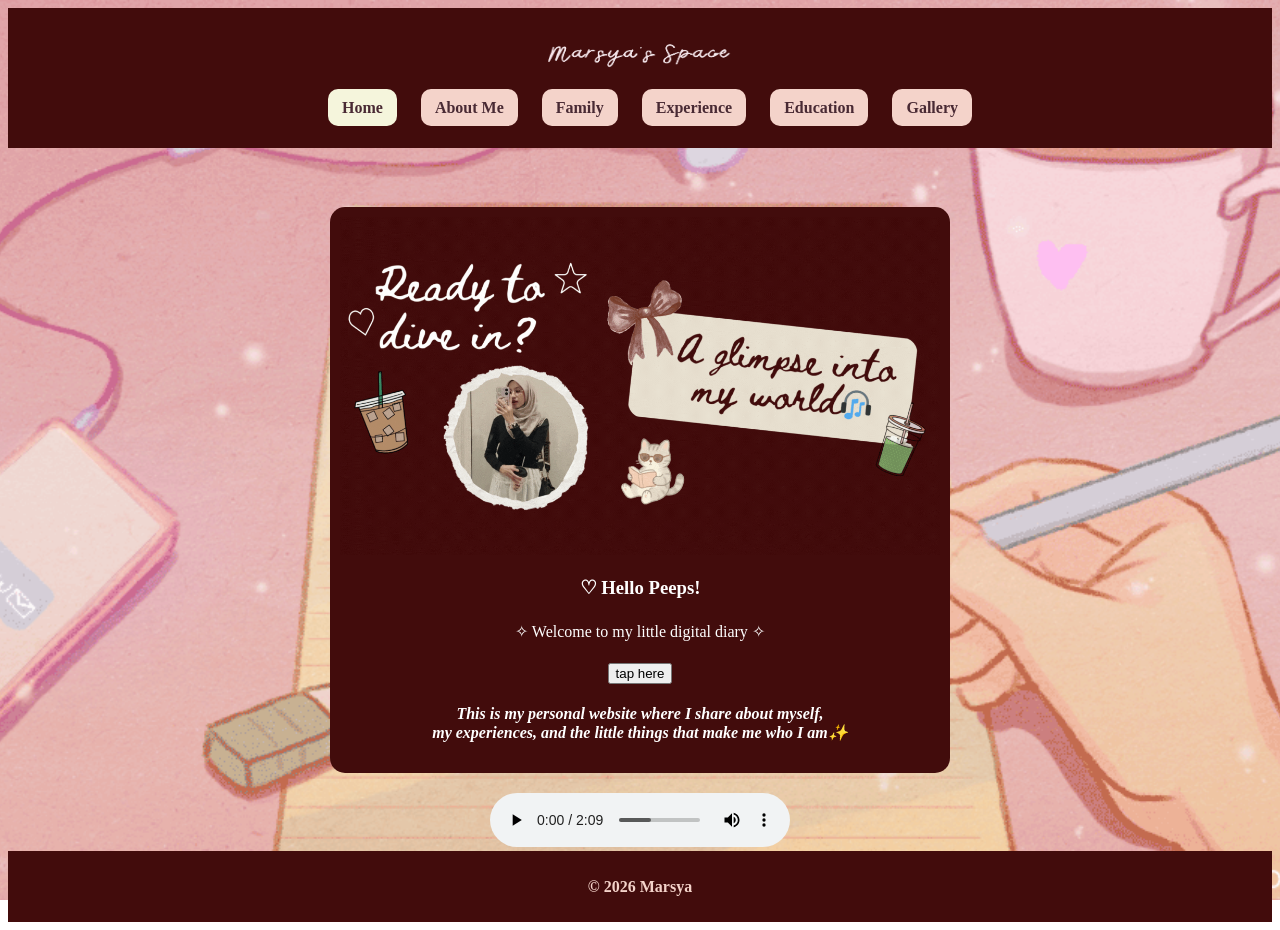
<file: index.html>
<!DOCTYPE html>
<html>
<head>
    <meta charset="utf-8">
    <meta name="viewport" content="width=device-width, initial-scale=1">
    <title>Marsya's Homepage</title>
    <link rel="stylesheet" href="css/style1.css">

    <style>
        body
        {
            background-image: url("animation/ani2.gif");
            color: white;
        }
        section 
        {
            display: flex;
            flex-wrap: wrap;
            padding: 10px;
            justify-content: center;
        }
        article 
        {
            background-color: #420c0c;
            padding: 10px;
            margin: 10px;
            border-radius: 15px;
            text-align: center;
        }
        .header-animation 
        {
            width: 100%;
            max-width: 600px;
        }
        p 
        {
            line-height: 1.8;
        }
    </style>
</head>

<body>

<header>
<nav>
    <h1><img src="images/header2.png" width="200" height="35"></h1>
    <a style="background-color: beige;" href="index.html"><strong>Home</strong></a>
    <a href="about.html"><strong>About Me</strong></a>
    <a href="family.html"><strong>Family</strong></a>
    <a href="experience.html"><strong>Experience</strong></a>
    <a href="education.html"><strong>Education</strong></a>
    <a href="gallery.html"><strong>Gallery</strong></a>
</nav>
</header>

<section>

    <center><iframe src="https://free.timeanddate.com/clock/ia85me9h/n122/fn15/fc420c0c/tct/pct/ftb/tt0/tw1/tm1/th1/tb4" class="clock" frameborder="0" width="117" height="35" allowtransparency="true"></iframe><center>

    <article>
        <img src="animation/header.gif" alt="Header Animation" class="header-animation">

        <h1><strong>♡ Hello Peeps!</strong></h1>

        <p id="first">✧ Welcome to my little digital diary ✧</p>
        <button type="button" onclick='document.getElementById("first").innerHTML="Feel free to explore my pages and get to know me better"'>tap here</button>
            
        <h4 style="text-align: justify; text-align: center;"><i>This is my personal website where I share about myself,<br>
            my experiences, and the little things that make me who I am✨</i></h4>
        
    </article>

</section>

<audio controls autoplay loop>
        <source src="audio/lofi1.mp3" type="audio/mp3">
    </audio>

<footer>
    <h4>© <span id="year"></span> Marsya</h4>
</footer>

<script>
    document.getElementById("year").textContent = new Date().getFullYear();
    alert("Assalamualaikum. \nWelcome to my space!")
</script>

</body>
</html>
</file>
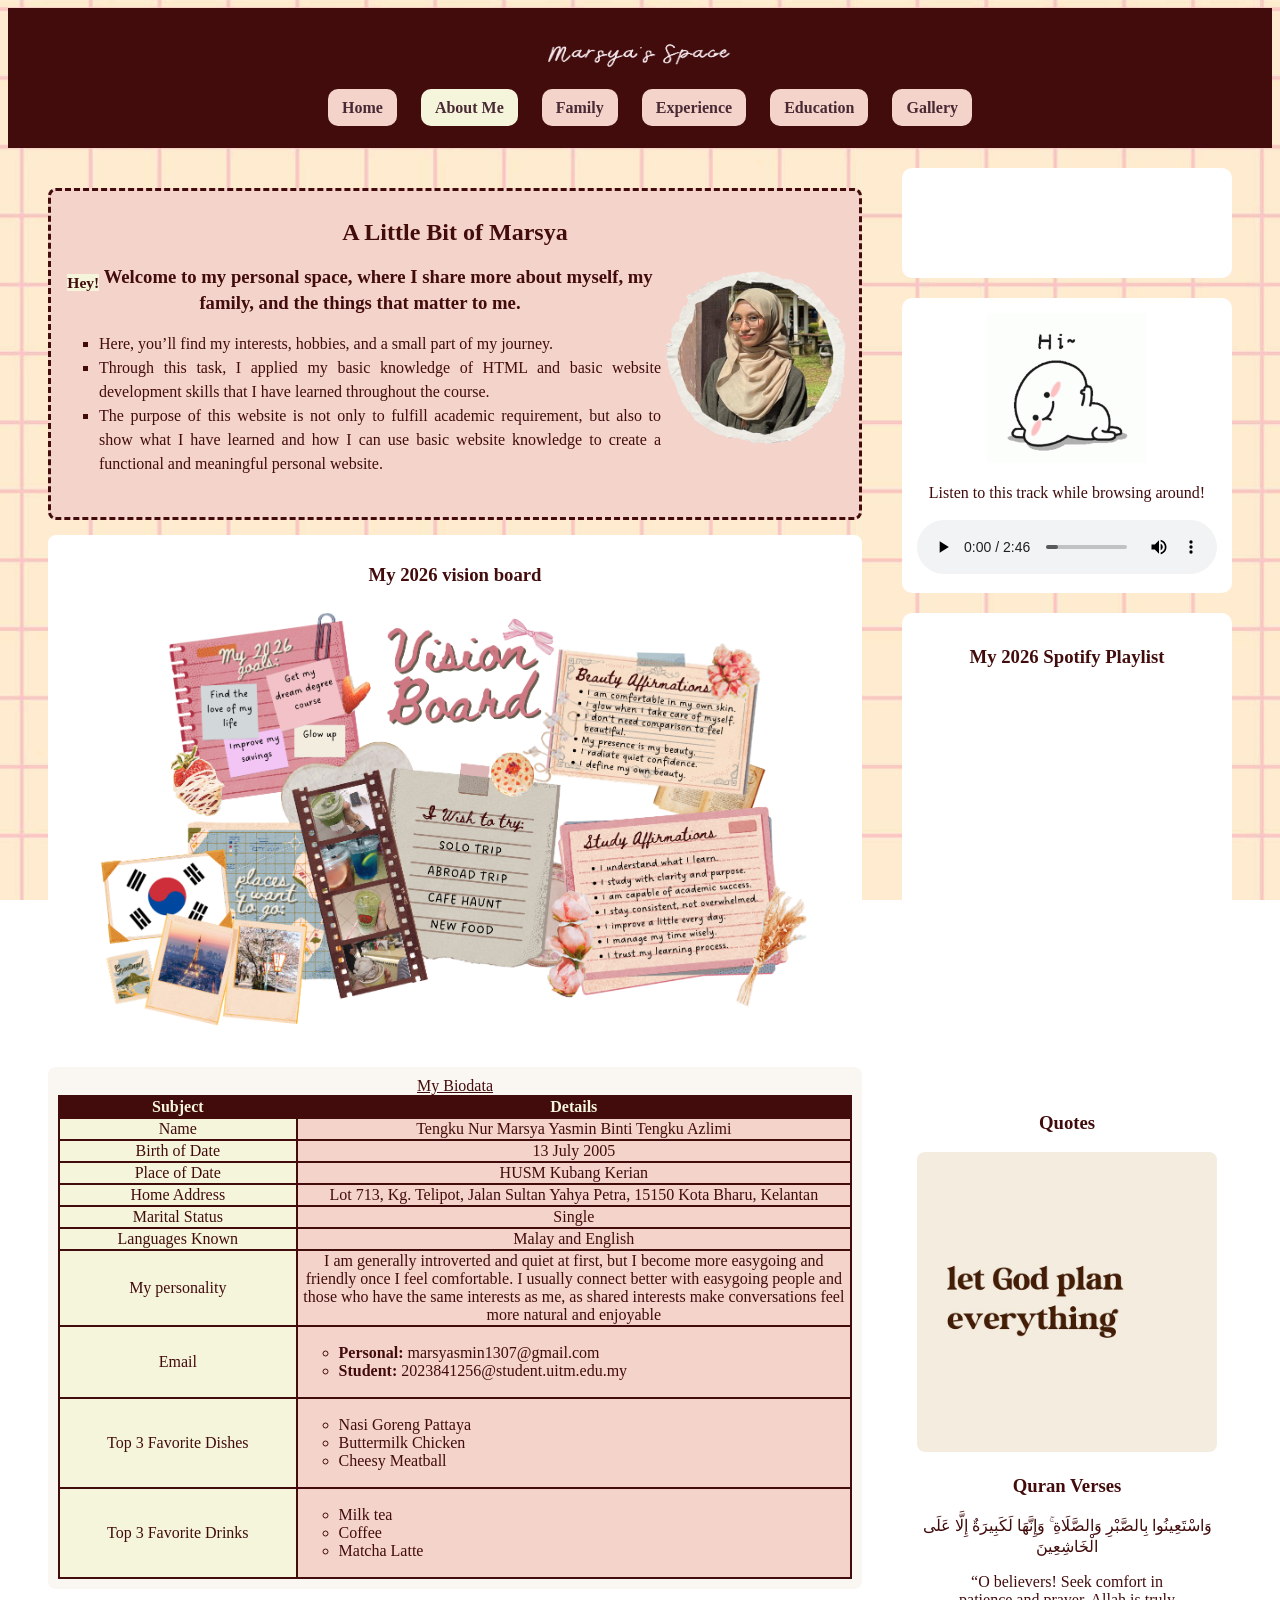
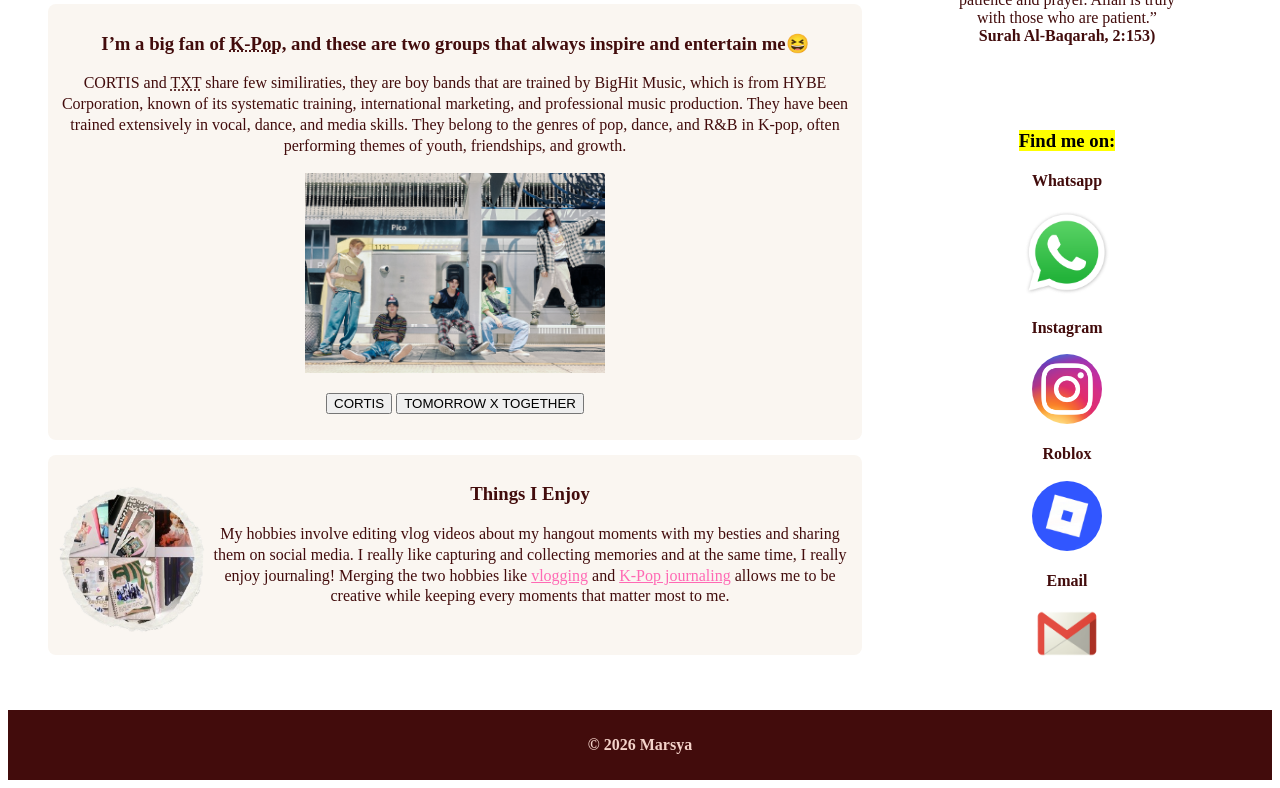
<file: about.html>
<!DOCTYPE html>
<html>
<head>
    <meta charset="utf-8">
    <meta name="viewport" content="width=device-width, initial-scale=1">
    <title>About Marsya</title>
    <link rel="stylesheet" href="css/style1.css">

    <style>
        body
        {
            background-image: url("images/grid2.jpg");
            background-repeat: no-repeat;
            background-position: center;
            background-size: cover;
            background-attachment: fixed;
            color: #420c0c;
            text-align: center;
        }
        .container 
        {
            display: flex;
            padding: 20px;
            gap: 20px;
        }
        article 
        {
            flex: 3;
            background-color: none;
            padding: 20px;
            border-radius: 10px;
        }
        article header 
        {
            background-color: #f4d3ca;
            padding: 8px;
            border-radius: 8px;
            margin-bottom: 15px;
        }
        section 
        {
            background-color: #faf6f1;
            padding: 10px;
            margin-bottom: 15px;
            border-radius: 8px;
            
        }
        .side 
        {
            flex: 1;
            display: flex;
            flex-direction: column;
            gap: 20px;
        }
        aside 
        {
            background-color: #ffffff;
            padding: 15px;
            border-radius: 10px;
            text-align: center;
        }
        .image
        {
            width: 100%;
            border-radius: 8px;
        }
        p
        {
            line-height: 1.3;
        }
    </style>
</head>

<body>

<header>
<nav>
    <h1><img src="images/header2.png" width="200" height="35"></h1>
    <a href="index.html"><strong>Home</strong></a>
    <a style="background-color: beige;" href="about.html"><strong>About Me</strong></a>
    <a href="family.html"><strong>Family</strong></a>
    <a href="experience.html"><strong>Experience</strong></a>
    <a href="education.html"><strong>Education</strong></a>
    <a href="gallery.html"><strong>Gallery</strong></a>
</nav>
</header>

<div class="container">

    <article>
        <header style="color: #420c0c; background-color: #f4d3ca; height: 310px; border: dashed #420c0c;">
            <h1>A Little Bit of Marsya</h1>
            <p style="background-color: none"><img src="images/me.png" alt="Hi this is Marsya" style="float: right; width: 190px; height: 210px;">

                <h3 style="text-align: center;"><sub style="background-color:beige;">Hey!</sub> Welcome to my personal space, where I share more about myself, my family, and the things that matter to me.</h3> 

        <ul style="list-style-type: square; text-align: justify; line-height: 1.5;">

            <li>Here, you’ll find my interests, hobbies, and a small part of my journey.</li>
            <li>Through this task, I applied my basic knowledge of HTML and basic website development skills that I have learned throughout the course.</li>
            <li>The purpose of this website is not only to fulfill academic requirement, but also to show what I have learned and how I can use basic website knowledge to create a functional and meaningful personal website.</li> 

        </ul>

        </header>

        <section style="background-color:white;">
            <h3>My 2026 vision board</h3>
            <img style="width:725px;" src="images/visionboard.png" alt="Vision Board">

        </section>
        
        <section>
            
    <table style="width:100%">
        <caption><ins>My Biodata</ins></caption>
        <tr>
            <th style="width:30%">Subject</th>
            <th style="width:70%">Details</th>
        </tr>
        <tr>
            <td>Name</td>
            <td>Tengku Nur Marsya Yasmin Binti Tengku Azlimi</td>
        </tr>
        <tr>
            <td>Birth of Date</td>
            <td>13 July 2005</td>
        </tr>
        </tr>
        <tr>
            <td>Place of Date</td>
            <td>HUSM Kubang Kerian</td>
        </tr>
        <tr>
            <td>Home Address</td>
            <td>Lot 713, Kg. Telipot, Jalan Sultan Yahya Petra, 15150 Kota Bharu, Kelantan</td>
        </tr>
        <tr>
            <td>Marital Status</td>
            <td>Single</td>
        </tr>
        <tr>
            <td>Languages Known</td>
            <td>Malay and English</td>
        </tr>
        <tr>
            <td>My personality</td>
            <td>I am generally introverted and quiet at first, but I become more easygoing and friendly once I feel comfortable. I usually connect better with easygoing people and those who have the same interests as me, as shared interests make conversations feel more natural and enjoyable</td>
        </tr>

        <tr>
            <td>Email</td>
            <td>
                <ul style="list-style-type: circle; text-align: left;">
                    <li><b>Personal:</b> marsyasmin1307@gmail.com</li>
                    <li><b>Student:</b> 2023841256@student.uitm.edu.my</li>
                </ul>
            </td>
        </tr>

        <tr>
            <td>Top 3 Favorite Dishes</td>
            <td>
                <ul style="list-style-type: circle; text-align: left;">
                    <li>Nasi Goreng Pattaya</li>
                    <li>Buttermilk Chicken</li>
                    <li>Cheesy Meatball</li>
                </ul>
            </td>
        </tr>
        <tr>
            <td>Top 3 Favorite Drinks</td>
            <td>
                <ul style="list-style-type: circle; text-align: left;">
                    <li>Milk tea</li>
                    <li>Coffee</li>
                    <li>Matcha Latte</li>
                </ul>
            </td>
    </table>
            
        </section>

        <section>
            <h3>I’m a big fan of <abbr title="Korean Pop">K-Pop</abbr>, and these are two groups that always inspire and entertain me😆</h3>
            <p>CORTIS and <abbr title="Tomorrow X Together">TXT</abbr> share few similiraties, they are boy bands that are trained by BigHit Music, which is from HYBE Corporation, known of its systematic training, international marketing, and professional music production. They have been trained extensively in vocal, dance, and media skills. They belong to the genres of pop, dance, and R&B in K-pop, often performing themes of youth, friendships, and growth.</p>

    <script>
        function idol(a)
        {
            var pic;
            if (a==2)
            {
                pic="images/cortis2.png"
            }
            else
            {
                pic="images/txt2.png"
            }
            document.getElementById('idol1').src=pic;
        }
    </script>

    <img src="images/cortis2.png" class="center" width="300" height="200" id="idol1">
    <p>
        <button type="button" class="center" onclick="idol(2)">CORTIS</button>
        <button type="button" class="center" onclick="idol(1)">TOMORROW X TOGETHER</button>
    </p>
        </section>

        <section style="height:180px">

            <h3  style="background-color: none"><img src="images/journal.png" alt="Journal Journey" style="float: left; width: 150px; height: 150px;">Things I Enjoy</h3>

            <p>My hobbies involve editing vlog videos about my hangout moments with my besties and sharing them on social media. I really like capturing and collecting memories and at the same time, I really enjoy journaling! Merging the two hobbies like <a style="color: hotpink;" href="https://youtu.be/ohG8xeh7L8o?si=qUkFfdUVnXFhYQFh">vlogging</a> and <a style="color: hotpink; "href="https://www.instagram.com/stardustxt?igsh=MXJrajRrMGNuMHFlbw==">K-Pop journaling</a> allows me to be creative while keeping every moments that matter most to me.</p>

        </section>

    </article>

    <div class="side">

        <aside><center><iframe src="https://free.timeanddate.com/clock/ia85me9h/n122/fn15/fs24/fc420c0c/tct/pct/ftb/bas2/bat1/bacfff/pa8/tt0/tw1/tm1/th1/ta1/tb4" frameborder="0" width="217" height="76" allowtransparency="true"></iframe><center>
        </aside>

        <aside><img style="width:160px;" src="animation/hi.gif" alt="Hi wave">
            <p>Listen to this track while browsing around!</p>

    <audio controls autoplay loop>
        <source src="audio/buttercup.mp3" type="audio/mp3">
    </audio>
        </aside>

        <aside>
            <h3>My 2026 Spotify Playlist</h3>
            <iframe data-testid="embed-iframe" style="border-radius:12px" src="https://open.spotify.com/embed/playlist/0hkMNN6rwYJZqAshyGvQCN?utm_source=generator" width="100%" height="352" frameBorder="0" allowfullscreen="" allow="autoplay; clipboard-write; encrypted-media; fullscreen; picture-in-picture" loading="lazy"></iframe>

        </aside>

        <aside>
            <h3>Quotes</h3>
            <img src="images/favquote.jpg" class="image" alt="Family Photo">

            <h3>Quran Verses</h3>
            <p>وَاسْتَعِينُوا بِالصَّبْرِ وَالصَّلَاةِ ۚ وَإِنَّهَا لَكَبِيرَةٌ إِلَّا عَلَى الْخَاشِعِينَ</p>
        <blockquote cite="https://www.muslim.sg/articles/quranic-verses-about-patience"> “O believers! Seek comfort in patience and prayer. Allah is truly with those who are patient.”<br><strong>Surah Al-Baqarah, 2:153)<strong></blockquote>
        </aside>

        <aside>
            <h3><mark>Find me on:</marked></h3>

            <p>Whatsapp</p>
            <a href="https://wa.me/qr/ZUOXVNPI4WQ4D1"> <img src="images/whatsapp.webp" style="height: 90px; width: 90px;" class="image" alt="Whatsapp"></a>

            <p>Instagram</p>
            <a href="https://www.instagram.com/tgnurmarsya/?utm_source=qr&igsh=MWNnbHQyN3RqeXFnbA%3D%3D#"><img src="images/instagram.webp" style="border-radius: 800px; height: 70px; width: 70px;" class="image" alt="Instagram"></a>

            <p>Roblox</p>
            <a href="https://www.roblox.com/share?code=ac55789a718dc544a8e15e68da5b0209&type=Profile&source=ProfileShare&stamp=1767377407738"><img src="images/roblox.png" style="border-radius: 800px; height: 70px; width: 70px;" class="image" alt="Roblox"></a>

            <p>Email</p>
            <a href="mailto:marsyasmin1307@gmail.com"><img src="images/mail.webp" style="width: 70px;" class="image" alt="Personal Email"></a>
        </aside>

    </div>

</div>

<footer>
    <h4>© <span id="year"></span> Marsya</h4>
</footer>

<script>
    document.getElementById("year").textContent = new Date().getFullYear();
</script>

</body>
</html>
</file>
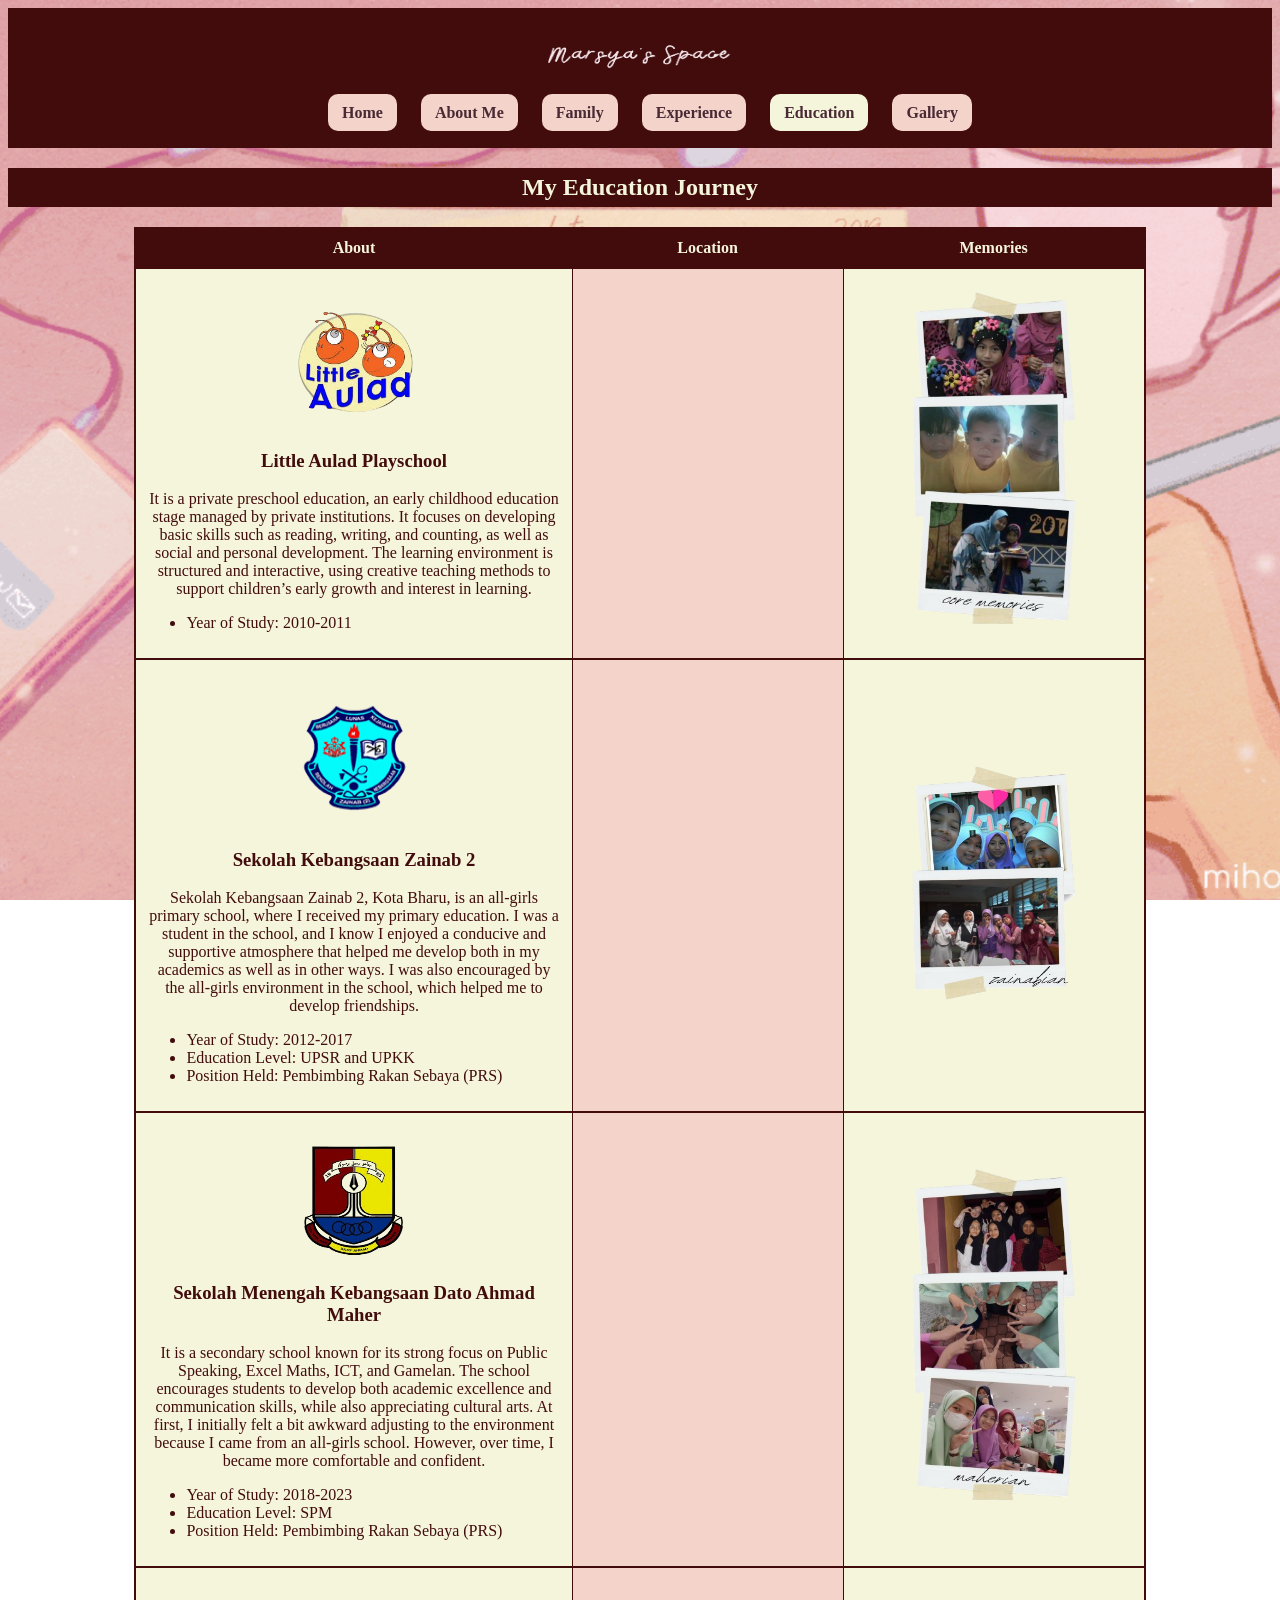
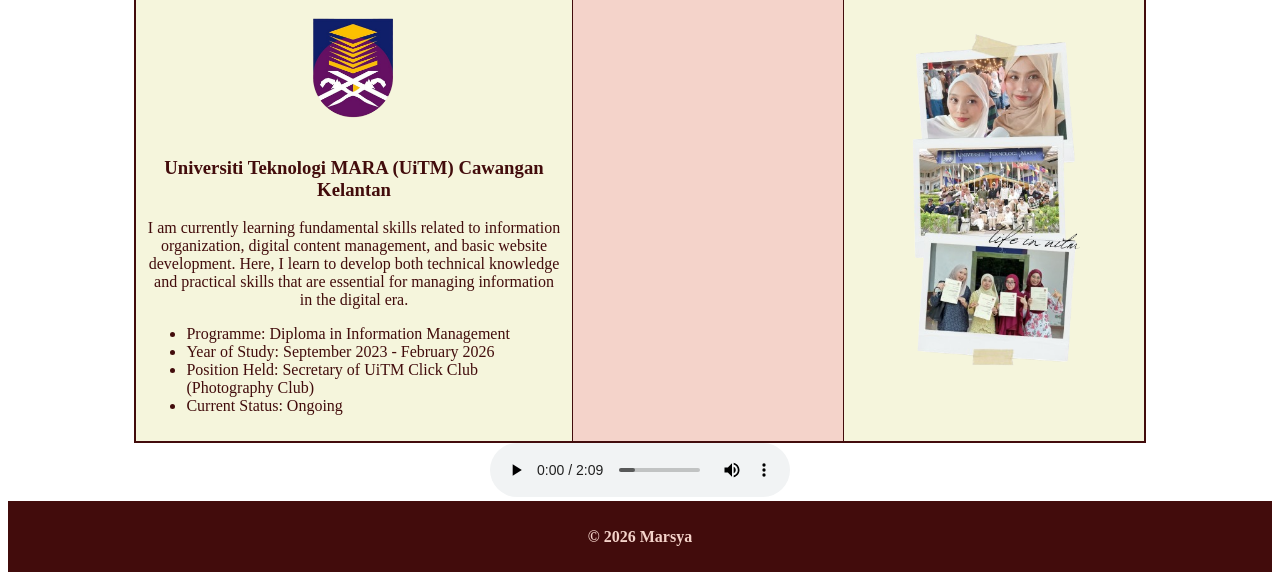
<file: education.html>
<!DOCTYPE html>
<html>
<head>
    <meta charset="utf-8">
    <meta name="viewport" content="width=device-width, initial-scale=1">
    <title>Marsya's Education Journey</title>
    <link rel="stylesheet" href="css/style1.css">
</head>

<body>

<style>
    body 
    {
        background-image: url("animation/ani2.gif");
        background-position: center;
        background-size: cover;
        background-attachment: fixed;
        color: #420c0c;
        text-align: center;
    }
    table     
    {
        margin: 0 auto;
        border-collapse: collapse;
        width: 80%;
    }

    table th, td 
    {
        border: 1px solid #420c0c;
        padding: 10px;
        text-align: center;
        vertical-align: middle;
    }
    ul
    {
        text-align: left;
    }
</style>

<header>
    <h1><img src="images/header2.png" width="200" height="35"></h1>
    <nav>
       <a href="index.html"><strong>Home</strong></a>
        <a href="about.html"><strong>About Me</strong></a>
        <a href="family.html"><strong>Family</strong></a>
        <a href="experience.html"><strong>Experience</strong></a>
        <a style="background-color: beige; "href="education.html"><strong>Education</strong></a>
        <a href="gallery.html"><strong>Gallery</strong></a>

    </nav>
</header>

        <h2 style="text-align: center;">My Education Journey</h2>

        <table>
                <tr>
                    <th>About</th>
                    <th>Location</th>
                    <th>Memories</th>
                </tr>
            
                <tr>
                    <td>
                        <h5><img src="images/aulad.png" width="135"></a></h5>
                        <h3>Little Aulad Playschool</h3>
                        <p>It is a private preschool education, an early childhood education stage managed by private institutions. It focuses on developing basic skills such as reading, writing, and counting, as well as social and personal development. The learning environment is structured and interactive, using creative teaching methods to support children’s early growth and interest in learning.</p>
                        <ul>
                            <li>Year of Study: 2010-2011</li>
                            
                        </ul>
                    </td>

                    <td><iframe src="https://www.google.com/maps/embed?pb=!1m18!1m12!1m3!1d297.17378105051904!2d102.24674960661527!3d6.109917887728336!2m3!1f0!2f0!3f0!3m2!1i1024!2i768!4f13.1!3m3!1m2!1s0x31b6afe360733e5f%3A0xe436f559a6858d25!2sTadika%20Aulad!5e1!3m2!1sen!2smy!4v1767624384400!5m2!1sen!2smy" width="250" height="150" style="border:0;" allowfullscreen="" loading="lazy" referrerpolicy="no-referrer-when-downgrade"></iframe></td>

                    <td><img style="width:280px" src="images/education1.png" alt="My Aulad Moments"></td>
                </tr>

                <tr>
                    <td>
                        <h5><img src="images/skz2.png" width="107" height="130"></h5>
                        <h3>Sekolah Kebangsaan Zainab 2</h3>

                        <p>Sekolah Kebangsaan Zainab 2, Kota Bharu, is an all-girls primary school, where I received my primary education. I was a student in the school, and I know I enjoyed a conducive and supportive atmosphere that helped me develop both in my academics as well as in other ways. I was also encouraged by the all-girls environment in the school, which helped me to develop friendships.</p>

                        <ul>
                            <li>Year of Study: 2012-2017</li>
                            <li>Education Level: UPSR and UPKK</li>
                            <li>Position Held: Pembimbing Rakan Sebaya (PRS)</li>
                        </ul>


                    </td>

                    <td><iframe src="https://www.google.com/maps/embed?pb=!1m18!1m12!1m3!1d3161.3509180197852!2d102.2523296738016!3d6.105711093880752!2m3!1f0!2f0!3f0!3m2!1i1024!2i768!4f13.1!3m3!1m2!1s0x31b6b002a6fb0bd9%3A0x3ee2efbc548bbc9b!2sSekolah%20Kebangsaan%20Zainab%202!5e1!3m2!1sen!2smy!4v1767624419507!5m2!1sen!2smy" width="250" height="150" style="border:0;" allowfullscreen="" loading="lazy" referrerpolicy="no-referrer-when-downgrade"></iframe></td>

                    <td><img style="width:280px" src="images/education2.png" alt="Zainabian"></td>
                </tr>

                <tr>
                    <td>
                        <h5><a href="https://www.facebook.com/maherians/?locale=ms_MY"><img src="images/smkdam.png" width="100" height="110" alt="SMKDAM"></a></h5>
                        <h3>Sekolah Menengah Kebangsaan Dato Ahmad Maher</h3>
                        <p>It is a secondary school known for its strong focus on Public Speaking, Excel Maths, ICT, and Gamelan. The school encourages students to develop both academic excellence and communication skills, while also appreciating cultural arts. At first, I initially felt a bit awkward adjusting to the environment because I came from an all-girls school. However, over time, I became more comfortable and confident.</p>

                    <ul>
                        <li>Year of Study: 2018-2023</li>
                            <li>Education Level: SPM</li>
                            <li>Position Held: Pembimbing Rakan Sebaya (PRS)</li>
                    </ul>

                    </td>

                    <td><iframe src="https://www.google.com/maps/embed?pb=!1m18!1m12!1m3!1d3161.285834143356!2d102.25591657380167!3d6.116728293869883!2m3!1f0!2f0!3f0!3m2!1i1024!2i768!4f13.1!3m3!1m2!1s0x31b6b020d4781461%3A0x5e6951f802e7eeeb!2sSMK%20Dato&#39;%20Ahmad%20Maher!5e1!3m2!1sen!2smy!4v1767624271601!5m2!1sen!2smy" width="250" height="150" style="border:0;" allowfullscreen="" loading="lazy" referrerpolicy="no-referrer-when-downgrade"></iframe></td>

                    <td><img style="width:280px" src="images/education3.png" alt="Maherian"></td>

                <tr>
                    <td>
                        <h5><a href="https://kelantan.uitm.edu.my/index.php/en/"><img src="images/uitm2.png" height="130"></a></h5>
                        <h3>Universiti Teknologi MARA (UiTM) Cawangan Kelantan</h3>
                        <p> I am currently learning fundamental skills related to information organization, digital content management, and basic website development. Here, I learn to develop both technical knowledge and practical skills that are essential for managing information in the digital era.</p>
                        <ul>
                            <li>Programme: Diploma in Information Management</li>
                            <li>Year of Study: September 2023 - February 2026</li>
                            <li>Position Held: Secretary of UiTM Click Club (Photography Club)</li>
                            <li>Current Status: Ongoing</li>
                        </ul>

                    </td>
                    <td><iframe src="https://www.google.com/maps/embed?pb=!1m18!1m12!1m3!1d25265.453072630862!2d102.26316216929959!3d5.757000243803657!2m3!1f0!2f0!3f0!3m2!1i1024!2i768!4f13.1!3m3!1m2!1s0x31b68fe6f50d123f%3A0xaeb67217536d6442!2sUiTM%20Machang!5e1!3m2!1sen!2smy!4v1765072400756!5m2!1sen!2smy" width="250" height="150" style="border:0;" allowfullscreen="" loading="lazy" referrerpolicy="no-referrer-when-downgrade"></iframe></td>

                    <td><img style="width:280px" src="images/education4.png" alt="UiTM Moments"></td>
                </tr>

        </table>

        <audio controls autoplay loop>
        <source src="audio/lofi1.mp3" type="audio/mp3">
        </audio>
    
<footer>
    <h4>© <span id="year"></span> Marsya</h4>
</footer>

<script>
    document.getElementById("year").textContent = new Date().getFullYear();
</script>

</body>
</html>
</file>
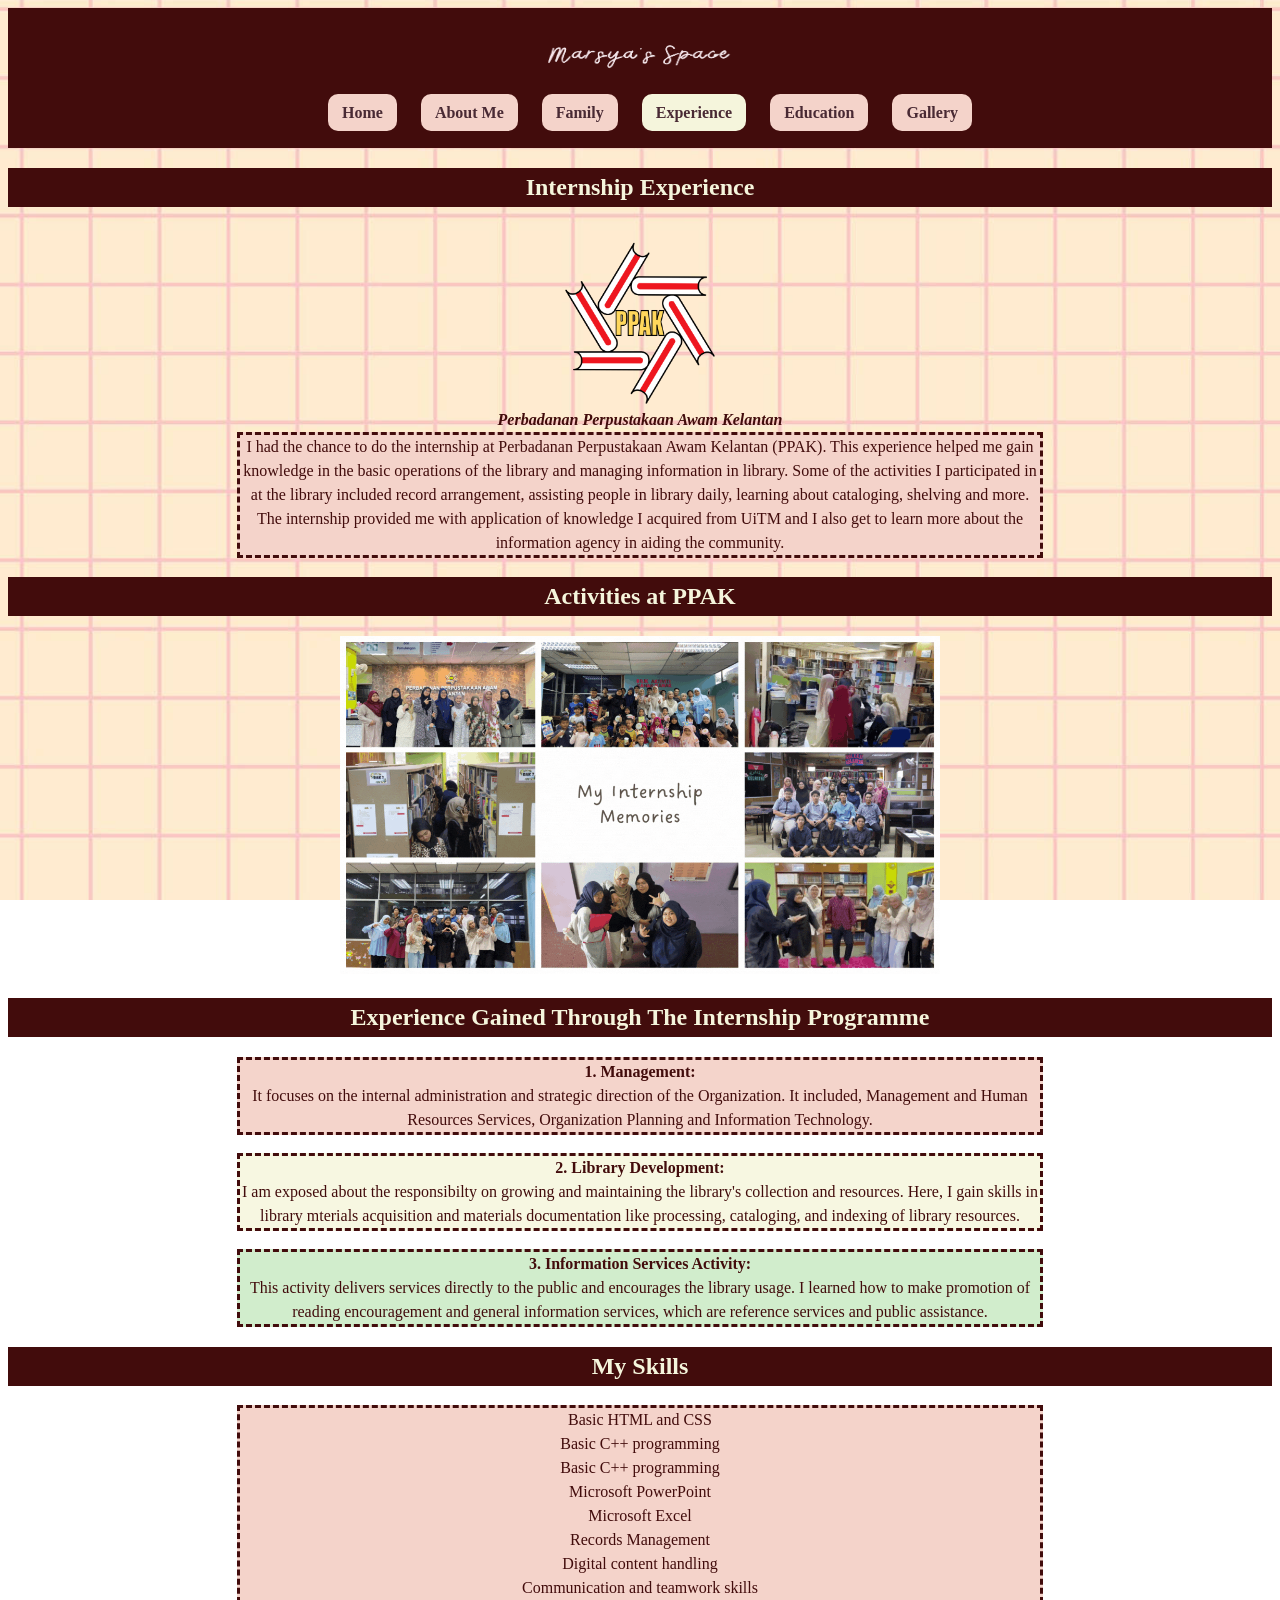
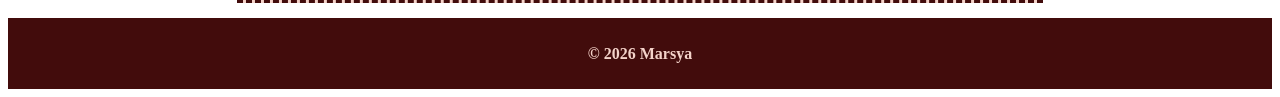
<file: experience.html>
<!DOCTYPE html>
<html>
<head>
    <meta charset="utf-8">
    <meta name="viewport" content="width=device-width, initial-scale=1">
    <title>Experience</title>
    <link rel="stylesheet" href="css/style1.css">
</head>

<body>
    <style>
    body  
    {
    background-image: url("images/grid2.jpg");
    background-position: center;
    background-size: cover;
    background-attachment: fixed;
    color: #420c0c;
    text-align: center;
    }
    p
    {
        line-height: 1.5;
        width: 800px;
        margin: 0 auto;
    }
    </style>

<header>
    <h1><img src="images/header2.png" width="200" height="35"></h1>
    <nav>
       <a href="index.html"><strong>Home</strong></a>
        <a href="about.html"><strong>About Me</strong></a>
        <a href="family.html"><strong>Family</strong></a>
        <a style="background-color: beige; "href="experience.html"><strong>Experience</strong></a>
        <a href="education.html"><strong>Education</strong></a>
        <a href="gallery.html"><strong>Gallery</strong></a>

    </nav>
</header>
    
    <h2>Internship Experience</h2>

    <a href="https://www.kelantanlibrary.gov.my/v4/index.php/ms/"><img src="images/ppak.png" alt="Internship" style="width:150px; margin-top: 15px;"></a>
    <p><b><i>Perbadanan Perpustakaan Awam Kelantan</i></b></p>

    <p style="background-color: #f4d3ca; border: dashed #420c0c;">I had the chance to do the internship at Perbadanan Perpustakaan Awam Kelantan (PPAK). This experience helped me gain knowledge in the basic operations of the library and managing information in library. Some of the activities I participated in at the library included record arrangement, assisting people in library daily, learning about cataloging, shelving and more. The internship provided me with application of knowledge I acquired from UiTM and I also get to learn more about the information agency in aiding the community.</p>

    <h2>Activities at PPAK</h2>

    <img src="animation/intern.gif" alt="Internship" style="width:600px;">

    <h2>Experience Gained Through The Internship Programme</h2>

    <p style="background-color: #f4d4cb; border: dashed #420c0c;"><b>1. Management:</b><br>It focuses on the internal administration and strategic direction of the Organization. It included, Management and Human Resources Services, Organization Planning and Information Technology.</p><br>

    <p style="background-color: #f7f7e1; border: dashed #420c0c;"><b>2. Library Development:</b><br>
    I am exposed about the responsibilty on growing and maintaining the library's collection and resources. Here, I gain skills in library mterials acquisition and materials documentation like processing, cataloging, and indexing of library resources.</p><br>

    <p style="background-color: #d1edcc; border: dashed #420c0c;"><b>3. Information Services Activity:</b><br>This activity delivers services directly to the public and encourages the library usage. I learned how to make promotion of reading encouragement and general information services, which are reference services and public assistance.</p>

    <h2>My Skills</h2>

    <p style="background-color: #f4d3ca; border: dashed #420c0c; margin-bottom: 15px;">Basic HTML and CSS<br>Basic C++ programming<br>Basic C++ programming<br>Microsoft PowerPoint<br>Microsoft Excel<br>Records Management<br>Digital content handling<br>Communication and teamwork skills</p>

<footer>
    <h4>© <span id="year"></span> Marsya</h4>
</footer>

<script>
    document.getElementById("year").textContent = new Date().getFullYear();
</script>

</body>
</html>
</file>
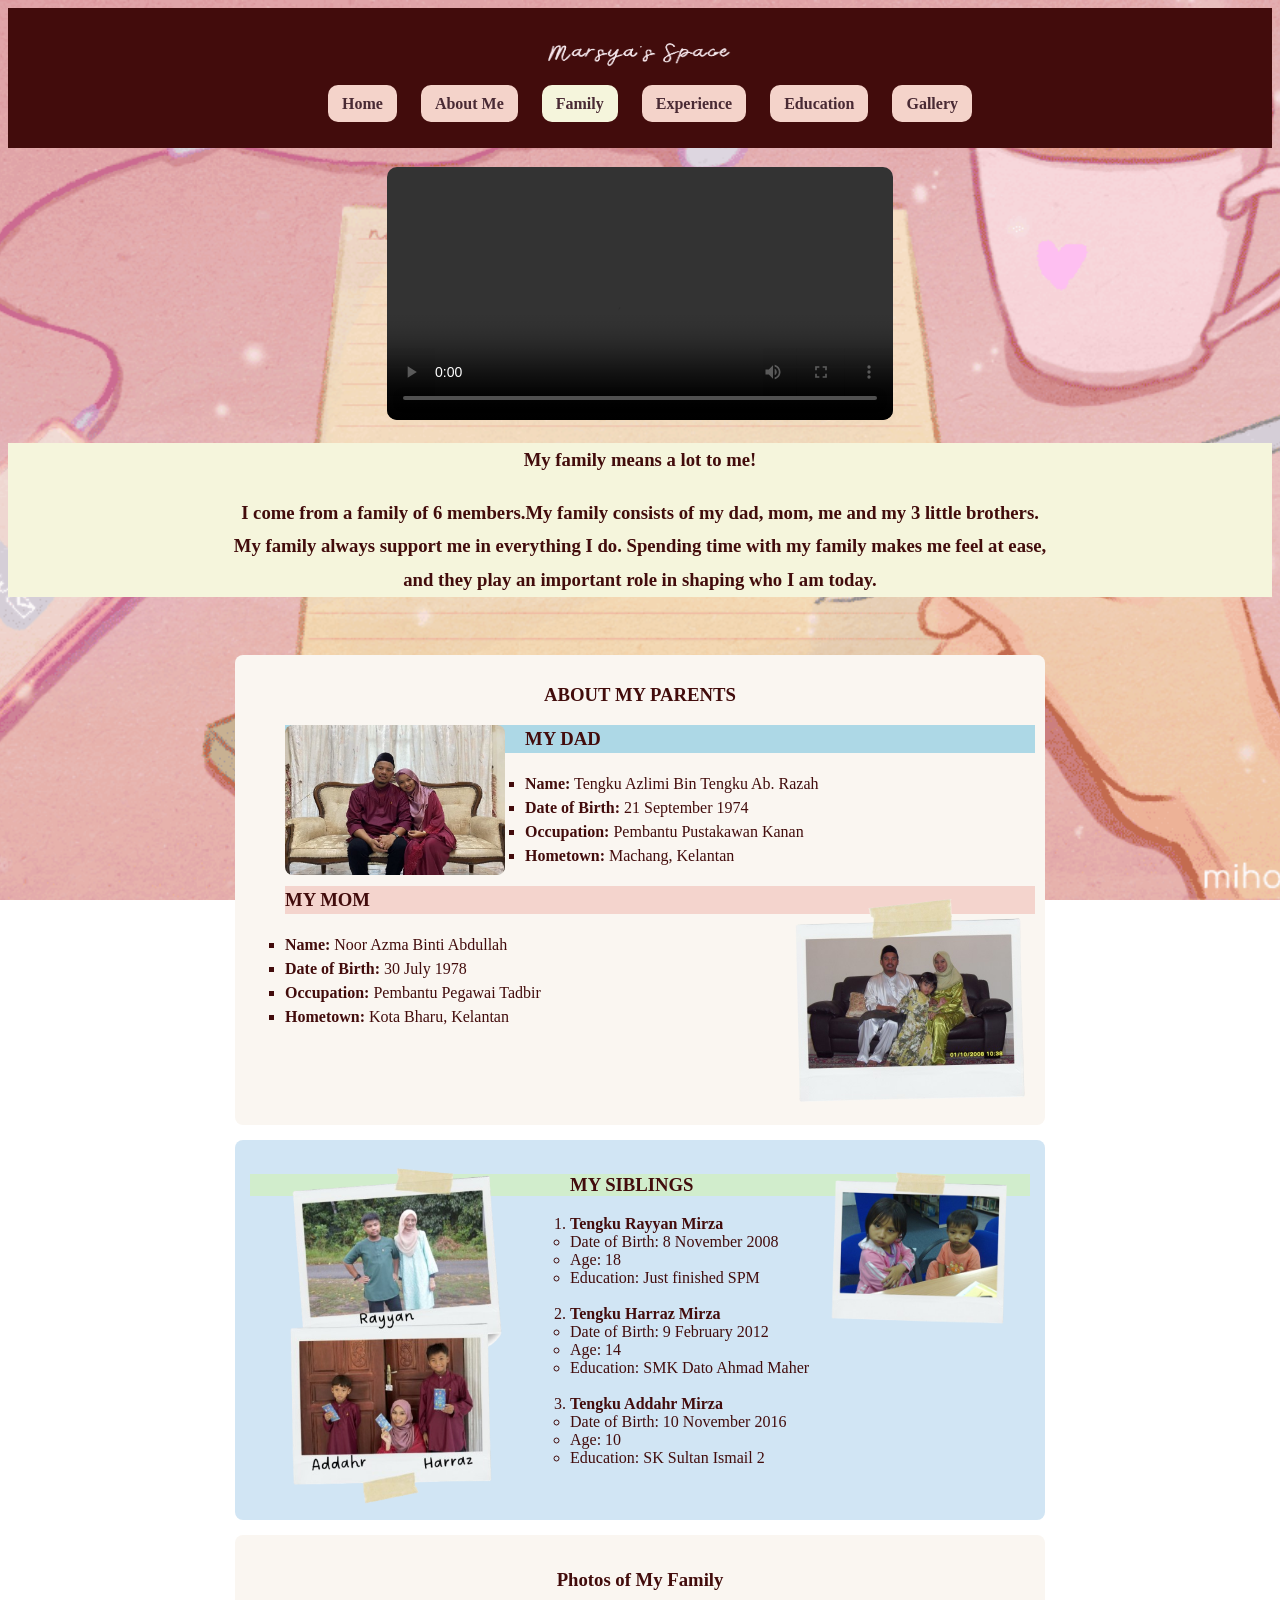
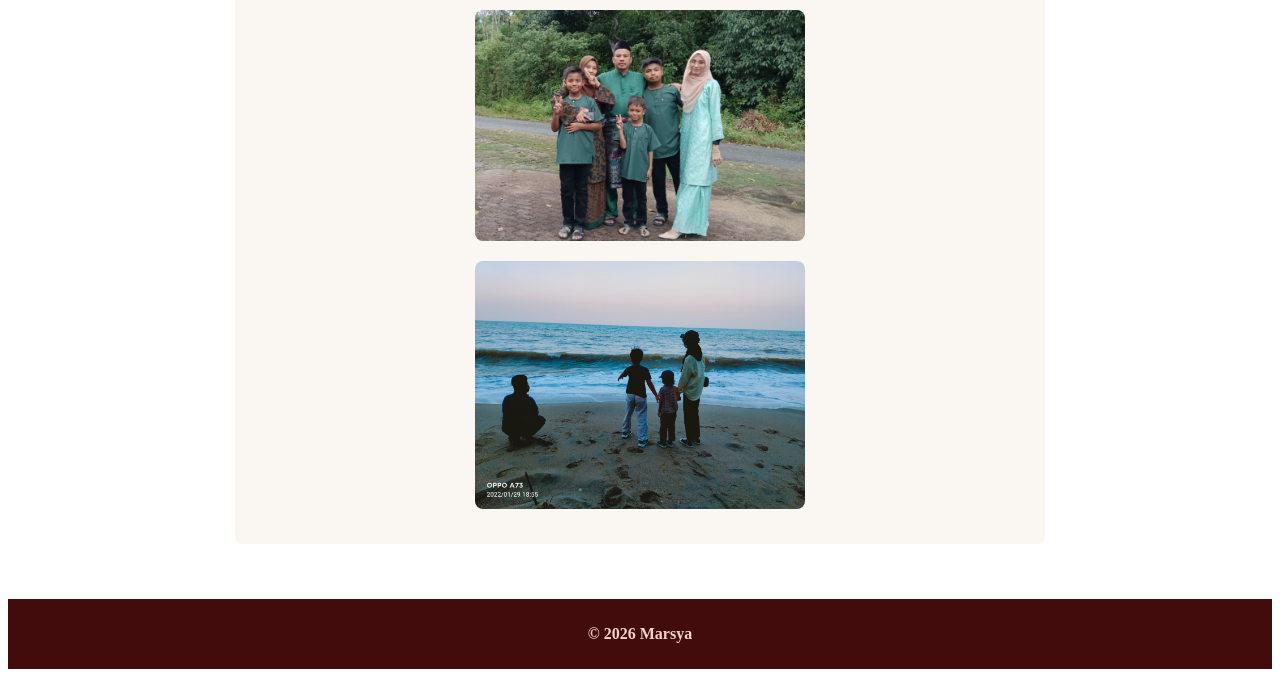
<file: family.html>
<!DOCTYPE html>
<html>
<head>
    <meta charset="utf-8">
    <meta name="viewport" content="width=device-width, initial-scale=1">
    <title>Marsya's Family</title>
    <link rel="stylesheet" href="css/style1.css">

    <style>
        body
        {
            background-image: url("animation/ani2.gif");
            background-position: center;
            background-size: cover;
            background-attachment: fixed;
            color: #420c0c;
            text-align: center;
        }
        .container 
        {
            display: flex;
            padding: 20px;
            gap: 20px;
            justify-content: center; 
        }
        article 
        {
            flex: 1;
            background-color: none;
            padding: 20px;
            border-radius: 10px;
            max-width: 810px;
        }
        article header 
        {
            padding: 10px;
            border-radius: 8px;
            margin-bottom: 15px;
        }
        section 
        {
            background-color: #faf6f1;
            padding: 15px;
            margin-bottom: 15px;
            border-radius: 8px;
        }
    </style>
</head>

<body>

<header>
<nav>
    <h3><img src="images/header2.png" width="200" height="35"></h1>
    <a href="index.html"><strong>Home</strong></a>
    <a href="about.html"><strong>About Me</strong></a>
    <a style="background-color: beige;" href="family.html"><strong>Family</strong></a>
    <a href="experience.html"><strong>Experience</strong></a>
    <a href="education.html"><strong>Education</strong></a>
    <a href="gallery.html"><strong>Gallery</strong></a>
</nav>
</header>


    <h3><video controls autoplay width="40%" style="border-radius: 10px;">
            <source src="video/family.mp4" type="video/mp4">
            </video></h3>
    
                <h3 style="background-color: beige; line-height: 1.8;">My family means a lot to me! 

                    <p>I come from a family of 6 members.My family consists of my dad, mom, me and my 3 little brothers.<br> My family always support me in everything I do. Spending time with my family makes me feel at ease,<br> and they play an important role in shaping who I am today.</p></h3>


<div class="container">
    <article>
        <header style="color: #420c0c; background-color: #faf6f1; height: 450px;">

                <h3 style="text-align: center;"> ABOUT MY PARENTS</h3> 

        <ul style="list-style-type: square; text-align: left; line-height: 1.5;">

        <img src="images/parents.jpeg" alt="Papa & Mama" style="float: left; width: 220px; height: 150px; border-radius: 8px; margin-right: 20px;">

        <h3 style="background-color: lightblue;">MY DAD</h3>

            <li><b>Name:</b> Tengku Azlimi Bin Tengku Ab. Razah</li>
            <li><b>Date of Birth:</b> 21 September 1974</li>
            <li><b>Occupation:</b> Pembantu Pustakawan Kanan</li> 
            <li><b>Hometown:</b> Machang, Kelantan</li> 
            
        </ul>

        <ul style="list-style-type: square; text-align: left; line-height: 1.5;">

            <img src="images/parents2.png" alt="Papa & Mama" style="float: right; width: 250px;">
            <h3 style="background-color: #f4d4cd;">MY MOM</h3>
            <li><b>Name:</b> Noor Azma Binti Abdullah</li>
            <li><b>Date of Birth:</b> 30 July 1978</li>
            <li><b>Occupation:</b> Pembantu Pegawai Tadbir</li> 
            <li><b>Hometown:</b> Kota Bharu, Kelantan</li>

        </ul>
           
        </header>

        <section style="background-color: #d1e5f4; height: 350px;" ><img src="images/sibs6.png" alt="My Siblings" style="float: left; position: center; width: 280px; margin-right: 40px;"><img src="images/sibs7.png" alt="My Siblings" style="float: right; width: 210px; height: 190px; margin-right: 5px;">

             <h3 style="text-align: left; background-color: #d1edcc;">MY SIBLINGS</h3>

                <ol style="text-align: left" type="1" start="1" style="text">
                <li><b>Tengku Rayyan Mirza</b></li>
                    <ul>
                        <li>Date of Birth: 8 November 2008</li>
                        <li>Age: 18</li>
                        <li>Education: Just finished SPM</li>
                    </ul><br>
                <li><b>Tengku Harraz Mirza</b></li>
                    <ul>
                        <li>Date of Birth: 9 February 2012</li>
                        <li>Age: 14</li>
                        <li>Education: SMK Dato Ahmad Maher</li>
                    </ul><br>
                <li><b>Tengku Addahr Mirza</b></li>
                    <ul>
                        <li>Date of Birth: 10 November 2016</li>
                        <li>Age: 10</li>
                        <li>Education: SK Sultan Ismail 2</li>
                    </ul>
                </ol>

        </section>

        <section>
            <h3>Photos of My Family</h3>
            <p><img style="width:330px; border-radius: 8px;" src="images/fam2.jpeg" alt="My Family"></p>
            <p><img style="width:330px; border-radius: 8px;" src="images/sibs.jpg" alt="My Family"></p>
        </section>

    </article>

</div>

<footer>
    <h4>© <span id="year"></span> Marsya</h4>
</footer>

<script>
    document.getElementById("year").textContent = new Date().getFullYear();
</script>

</body>
</html>
</file>
<file: css/style1.css>
body
{
    background-image: url("animation/ani2.gif");
    background-repeat: no-repeat;
    background-position: center;
    background-size: cover;
    background-attachment: fixed;
    color: #420c0c;
    text-align: center;
}
header 
{
    background-color: #420c0c;
    padding: 10px;
    text-align: center;
    color: #f0e5e3;
    height: 120px;
}
nav a:link,
nav a:visited 
{
    color: #492a34;
    background-color: #f4d3ca;
    text-decoration: none;
    padding: 10px 14px;
    border-radius: 10px;
    margin-left: 20px;
}
nav a:hover 
{
    color: #420c0c;
    background-color: beige;
}
h2 
{
    text-align: center;
}
footer 
{
    background-color: #420c0c;
    color: #f4d3ca;
    padding: 5px 10px;
    text-align: center;
}
table, tr, th, td
{
    background-color: #420c0c;
    property:value;
    border: 2px solid #420c0c;    
    border-collapse: collapse;
}
th
{
    color: beige;
}
td
{
    text-align: center;
}
td:nth-child(even)
{
    background-color: #f4d3ca;
}
td:nth-child(odd)
{
    background-color: beige;
}
table td:hover
{
    color: beige;
    background-color: #420c0c;
}
h2
{
    color: beige;
    background-color: #420c0c;
    padding: 6px;
}
</file>
